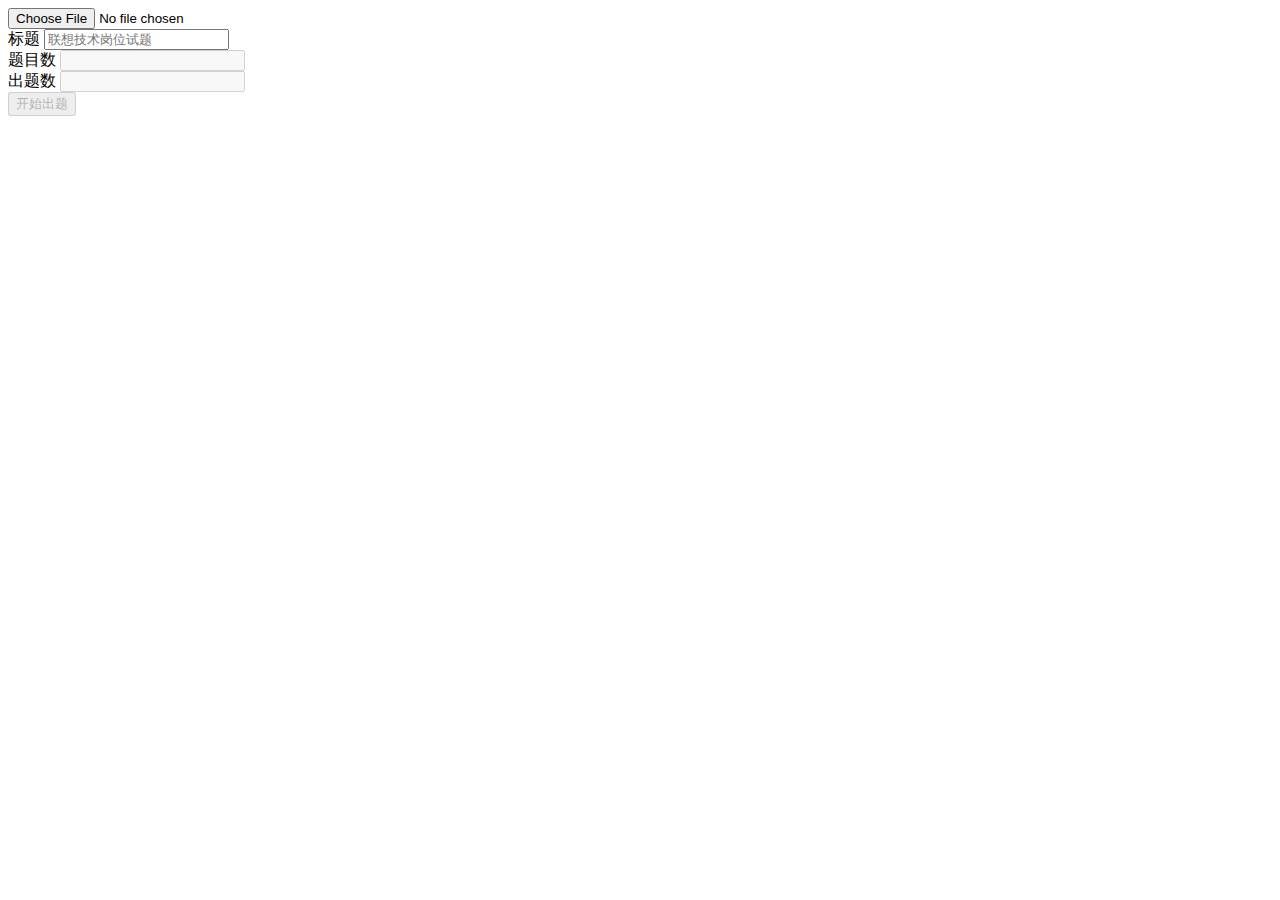
<file: out/production/RandomReview/templates/index.html>
<!DOCTYPE html>
<html lang="en" xmlns:th="http://www.thymeleaf.org">
<head>
    <meta charset="UTF-8">

    <!-- 引用通用样式 -->
    <title th:replace="common/resources :: resources">随机题库</title>
    <link rel="stylesheet" th:href="@{/css/index.css}"/>
    <link rel="stylesheet" th:href="@{/iconfont/iconfont.css}">

    <link rel="stylesheet" th:href="@{/nprogress/nprogress.css}">
    <script th:src="@{/nprogress/nprogress.js}"></script>
</head>
<body>
    <!-- 导航栏 -->
    <div th:replace="navigation :: div"></div>

    <div class="main">
        <div class="bg"></div>
        <form action="/test" enctype="multipart/form-data" method="post" id="questionForm">
            <div class="question-upload">
                <!--<p>Excel文件</p>-->
                <label for="questionFile"><span class="iconfont icon-upload1" id="questionUpload"></span></label>
                <input type="file" name="questionFile" id="questionFile"/>
            </div>
            <div class="question-info">
                <div class="input-group">
                    <span class="input-group-addon" id="questionBankName">标题</span>
                    <input type="text" autocomplete="off" name="questionBankName" class="form-control"
                           placeholder="联想技术岗位试题" aria-describedby="questionBankName">
                </div>
                <div class="input-group">
                    <span class="input-group-addon" id="questionCount">题目数</span>
                    <input type="text" class="form-control" disabled="disabled"
                           name="totalCount" aria-describedby="questionCount">
                </div>
                <div class="input-group">
                    <span class="input-group-addon" id="questionNumber">出题数</span>
                    <input type="number" autocomplete="off" name="questionRandomNumber" class="form-control"
                           aria-describedby="questionNumber" disabled>
                </div>
                <div class="question-submit">
                    <input class="btn btn-default btn-lg" id="questionSubmit" type="submit" disabled value="开始出题"></input>
                </div>
            </div>
        </form>
    </div>

    <script type="text/javascript">
        // 设置ajax异步上传时的精度条
        $(document).ajaxStart(function () {
            NProgress.start();
        }).ajaxStop(function () {
            NProgress.done();
        });

        // 图片加载完后完整的加载背景图片
        $("html,body").css("background-image", "url(/images/timg.jpg)");

        // 异步提交文件
        $("#questionFile").on("change", function () {
            var $files = $(this).prop('files');
            var file = $files[0];
            // 判断是否存在文件
            if(file.length < 0){
                alert('没有上传的文件');
                return;
            }
            var allowtypes = ['application/vnd.openxmlformats-officedocument.spreadsheetml.sheet', 'application/vnd.ms-excel'];
            // 不是指定的文件类型
            if(allowtypes.indexOf(file.type) <= -1){
                alert('请上传Excel文件');
                return;
            }

            // 异步上传文件到后台
            var data = new FormData();
            data.append('file', file);
            $.ajax({
                url: '/questionUpload',
                type: "POST",
                data: data,
                contentType: false, // 必须false才会自动加上正确的Content-Type
                /**
                 * 必须false才会避开jQuery对 formdata 的默认处理
                 * XMLHttpRequest会对 formdata 进行正确的处理
                 */
                processData: false,
                success: function (data) {
                    // 上传失败
                    if(data.status !== 200){
                        // 设置上传图标
                        if($("#questionUpload").hasClass("icon-wenjian")){
                            $("#questionUpload").addClass("icon-upload1");
                        }
                        // 设置文本框禁止修改
                        $(".question-submit").children('input').prop('disabled', true);
                        $("#questionNumber").siblings('input').prop('disabled', true);
                        $("#questionCount").siblings('input').val("");
                        $("#questionBankName").siblings('input').val("");
                        alert(data.message);
                        return false;
                    }
                    var totalCount = data.result.totalCount;
                    var title = data.result.questionBankName;

                    $("#questionCount").siblings('input').attr("value", totalCount);
                    $("#questionBankName").siblings('input').attr("value", title);
                    $("#questionNumber").siblings('input').attr('max', totalCount).attr('min', 0).attr("value", totalCount);

                    // 设置按钮为可提交的状态
                    $(".question-submit").children('input').prop('disabled', false).removeClass("btn-default btn-lg").addClass("btn-success");
                    $("#questionNumber").siblings('input').prop('disabled', false);
                    // 设置上传后的图标
                    $("#questionUpload").removeClass("icon-upload1").addClass("icon-wenjian");
                }
            })
        });
    </script>
</body>
</html>
</file>
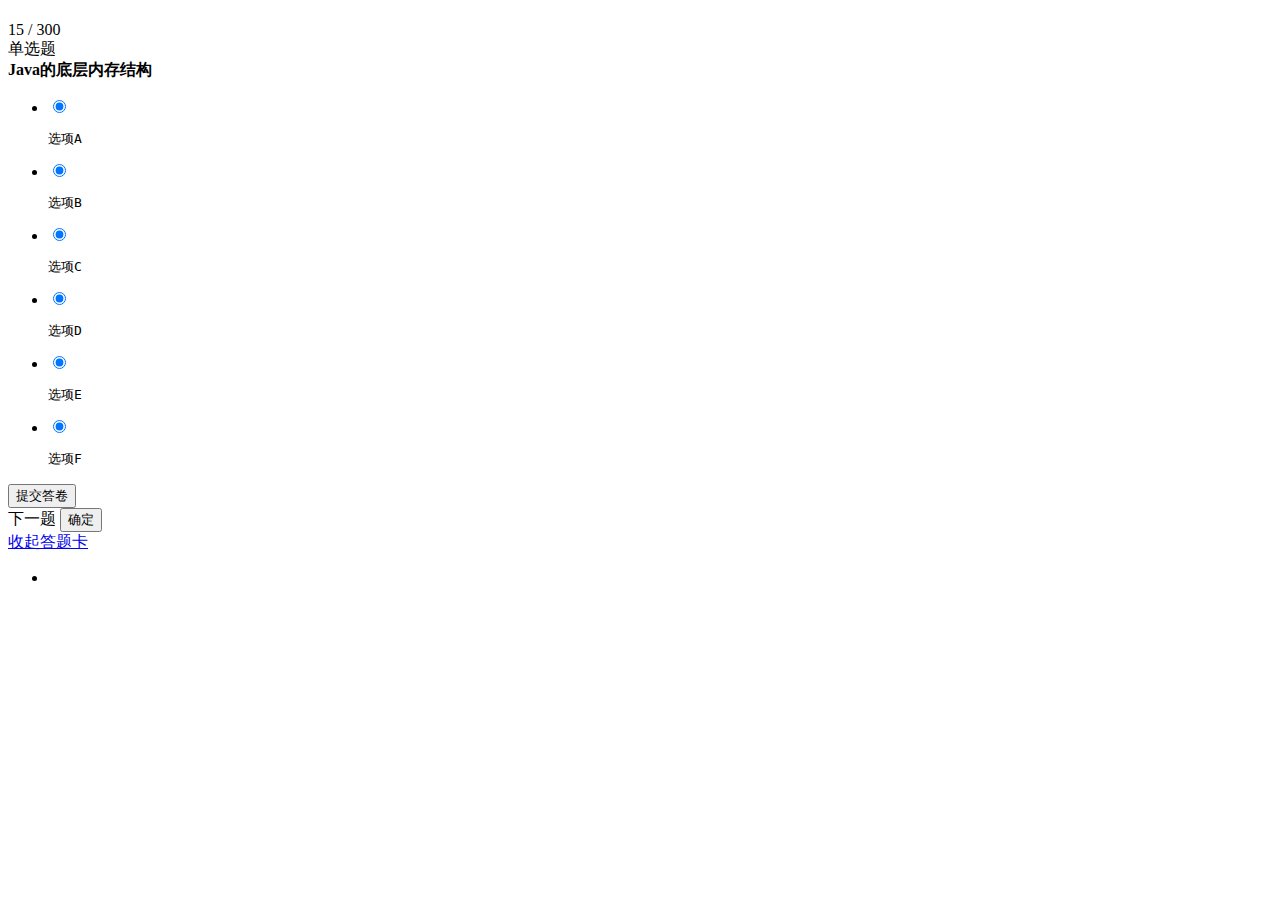
<file: out/production/RandomReview/templates/question.html>
<!DOCTYPE html>
<html xmlns:th="http://www.thymeleaf.org">
<html lang="en">
<head>
    <meta charset="UTF-8">

    <!-- 引用通用样式 -->
    <title th:replace="common/resources :: resources">随机题库</title>
    <link rel="stylesheet" th:href="@{/css/question.css}"/>
    <script th:src="@{/js/question.js}"></script>
</head>
<body>
    <!-- 导航栏 -->
    <div th:replace="navigation :: div"></div>

    <div class="main">
        <!-- 题目数 -->
        <div class="question-count">
            <div class="question">
                <h1 th:text="${session.questionBank.questionBankName}"></h1>
                <div class="question-progress">
                    <span class="current-question" th:text="${session.questionBank.currentQuestion}">15</span>
                    <span>/</span>
                    <span class="total-count" th:text="${session.questionBank.questionRandomNumber}">300</span>
                </div>
                <form id="currentQuestion" action="/question" method="post">
                    <input type="hidden" th:attr="value=${session.questionBank.currentQuestion}" name="currentQuestion">
                </form>
            </div>
            <!-- 进度条 -->
            <!--<div class="progress">-->
            <!--<div class="progress-bar progress-bar-success" role="progressbar" aria-valuenow="40" aria-valuemin="0" aria-valuemax="100" style="width: 40%">-->
            <!--<span class="sr-only">40% Complete (success)</span>-->
            <!--</div>-->
            <!--</div>-->
        </div>

        <div class="question">
            <!-- 题目 -->
            <div class="question-content">
                <div class="subject-title">
                    <i></i>
                    <div class="question-type" th:text="${session.questionBank.currentReview.questionType}">单选题</div>
                </div>
                <!-- 题目内容 -->
                <div class="subject-main">
                    <div class="question-title">
                        <strong th:text="${session.questionBank.currentReview.questionStem}">Java的底层内存结构</strong>
                        <span id="questionResult"></span>
                    </div>
                    <!-- thymeleaf：th:attr（可以定义html的属性，并给html的属性设置值） -->
                    <input type="hidden" id="questionId" th:attr="data-id=${session.questionBank.currentReview.id}">
                    <div class="result-option">
                        <ul>
                            <li class="question-item" th:if="${session.questionBank.currentReview.AOption != null}">
                                <div class="radio">
                                    <label for="optionsRadios1">
                                        <span class="icons"><i></i></span>
                                        <input type="radio" class="option" name="AOption" id="optionsRadios1" checked>
                                        <pre th:text="${session.questionBank.currentReview.AOption}">选项A</pre>
                                    </label>
                                </div>
                            </li>
                            <li class="question-item" th:if="${session.questionBank.currentReview.BOption != null}">
                                <div class="radio">
                                    <label for="optionsRadios2">
                                        <span class="icons"><i></i></span>
                                        <input type="radio" class="option" name="BOption" id="optionsRadios2" checked>
                                        <pre th:text="${session.questionBank.currentReview.BOption}">选项B</pre>
                                    </label>
                                </div>
                            </li>
                            <li class="question-item" th:if="${session.questionBank.currentReview.COption != null}">
                                <div class="radio">
                                    <label for="optionsRadios3">
                                        <span class="icons"><i></i></span>
                                        <input type="radio" class="option" name="COption" id="optionsRadios3" checked>
                                        <pre th:text="${session.questionBank.currentReview.COption}">选项C</pre>
                                    </label>
                                </div>
                            </li>
                            <li class="question-item" th:if="${session.questionBank.currentReview.DOption != null}">
                                <div class="radio">
                                    <label for="optionsRadios4">
                                        <span class="icons"><i></i></span>
                                        <input type="radio" class="option" name="DOption" id="optionsRadios4" checked>
                                        <pre th:text="${session.questionBank.currentReview.DOption}">选项D</pre>
                                    </label>
                                </div>
                            </li>
                            <li class="question-item" th:if="${session.questionBank.currentReview.EOption != null}">
                                <div class="radio">
                                    <label for="optionsRadios5">
                                        <span class="icons"><i></i></span>
                                        <input type="radio" class="option" name="EOption" id="optionsRadios5" checked>
                                        <pre th:text="${session.questionBank.currentReview.EOption}">选项E</pre>
                                    </label>
                                </div>
                            </li>
                            <li class="question-item" th:if="${session.questionBank.currentReview.FOption != null}">
                                <div class="radio">
                                    <label for="optionsRadios6">
                                        <span class="icons"><i></i></span>
                                        <input type="radio" class="option" name="FOption" id="optionsRadios6" checked>
                                        <pre th:text="${session.questionBank.currentReview.FOption}">选项F</pre>
                                    </label>
                                </div>
                            </li>
                        </ul>
                    </div>
                    <div class="question-btn">
                        <form action="/result" method="post">
                            <input class="btn btn-danger btn-submit" type="submit" value="提交答卷"/>
                        </form>
                        <a class="btn btn-success next"
                           th:attr="href='/question?currentQuestion='+${session.questionBank.currentQuestion + 1}">下一题</a>
                        <button class="btn btn-info question-submit">确定</button>
                    </div>
                    <div class="answer-sheet-box">
                        <a href="javascript:;">收起答题卡<i></i></a>
                        <ul class="answer-sheet-number">
                            <li th:each="review, reviewStat : ${session.questionBank.reviewList}">
                                <a th:attr="href='/question?currentQuestion='+${reviewStat.index + 1}" class="current"
                                   th:text="${reviewStat.index + 1}"></a></li>
                        </ul>
                    </div>
                </div>
            </div>
        </div>
    </div>
</body>
</html>
</file>
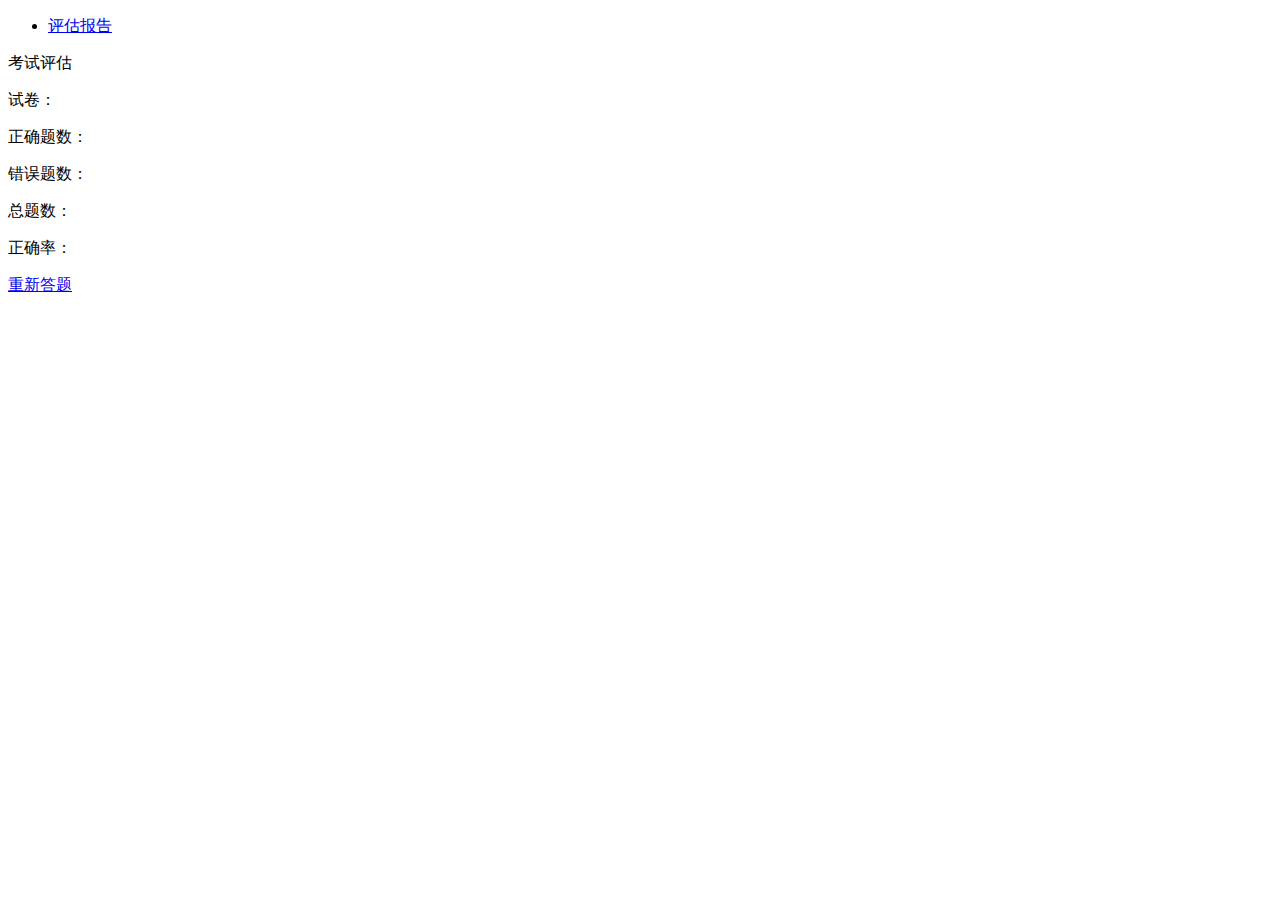
<file: out/production/RandomReview/templates/result.html>
<!DOCTYPE html>
<html lang="en" xmlns:th="http://www.thymeleaf.org">
<head>
    <meta charset="UTF-8">

    <!-- 引用通用样式 -->
    <title th:replace="common/resources :: resources">结果评估</title>
    <link rel="stylesheet" th:href="@{/css/result.css}"/>
    <script th:src="@{/Chart/Chart.min.js}"></script>
    <style>
        #result_chart {
            width: 300px;
            height: 300px;
        }
    </style>
</head>
<body>
    <!-- 导航栏 -->
    <div th:replace="navigation :: div"></div>

    <!-- main -->
    <div class="main">
        <div class="w">
            <!-- 答案评估 导航栏 -->
            <div class="menu-box">
                <ul class="menu">
                    <li class="selected"><a href="#">评估报告</a></li>
                </ul>
            </div>

            <!-- 答案评估 -->
            <div class="question-result">
                <!-- 答案评估-left -->
                <div class="question-result-left">
                    <div class="result-statistic">
                        <span class="result-score">考试评估</span>
                    </div>

                    <!-- 评估信息 -->
                    <div class="question-result-info">
                        <p>试卷：<span th:text="${session.questionBank.questionBankName}"></span></p>
                        <p>正确题数：<span id="successCount" th:text="${session.result.successCount}"></span></p>
                        <p>错误题数：<span id="errorCount" th:text="${session.result.errorCount}"></span></p>
                        <p>总题数：<span id="questionTotalCount" th:text="${session.result.questionTotalCount}"></span></p>
                        <p>正确率：<span id="accuracy" th:id="accuracy"></span></p>
                        <!--<p><span>得分：75.0</span></p>-->
                        <!--<p><span>用时：00:00:02</span></p>-->
                        <p><a href="index" class="btn again-question">重新答题</a></p>
                    </div>
                </div>

                <!-- 答案评估-right -->
                <div class="question-result-right">
                    <canvas id="result_chart" width="300" height="300"></canvas>
                </div>
            </div>
        </div>
    </div>

    <!-- 图形化报表 -->
    <script>
        $(function () {
            var successCount = $("#successCount").text();
            var errorCount = $("#errorCount").text();
            var questionTotalCount = $("#questionTotalCount").text();

            // 没填的题目
            var nullCount = questionTotalCount - successCount - errorCount;

            // 求正确率
            var accuracy =  (successCount / questionTotalCount) * 100;
            accuracy = accuracy.toFixed(1); // 取一位小数
            $("#accuracy").text(accuracy+"%");

            var ctx = document.getElementById('result_chart').getContext('2d');
            var myChart = new Chart(ctx, {
                type: 'pie',
                data: {
                    labels: ['正确数', '错误数', '未填'],
                    datasets: [{
                        label: '# of Votes',
                        data: [successCount, errorCount, nullCount],
                        backgroundColor: [
                            'rgb(139,253,155)',
                            'rgb(255,146,121)',
                            'rgb(167,175,172)'
                        ],
                        borderWidth: 1
                    }]
                }
            });
        })
    </script>
</body>
</html>
</file>
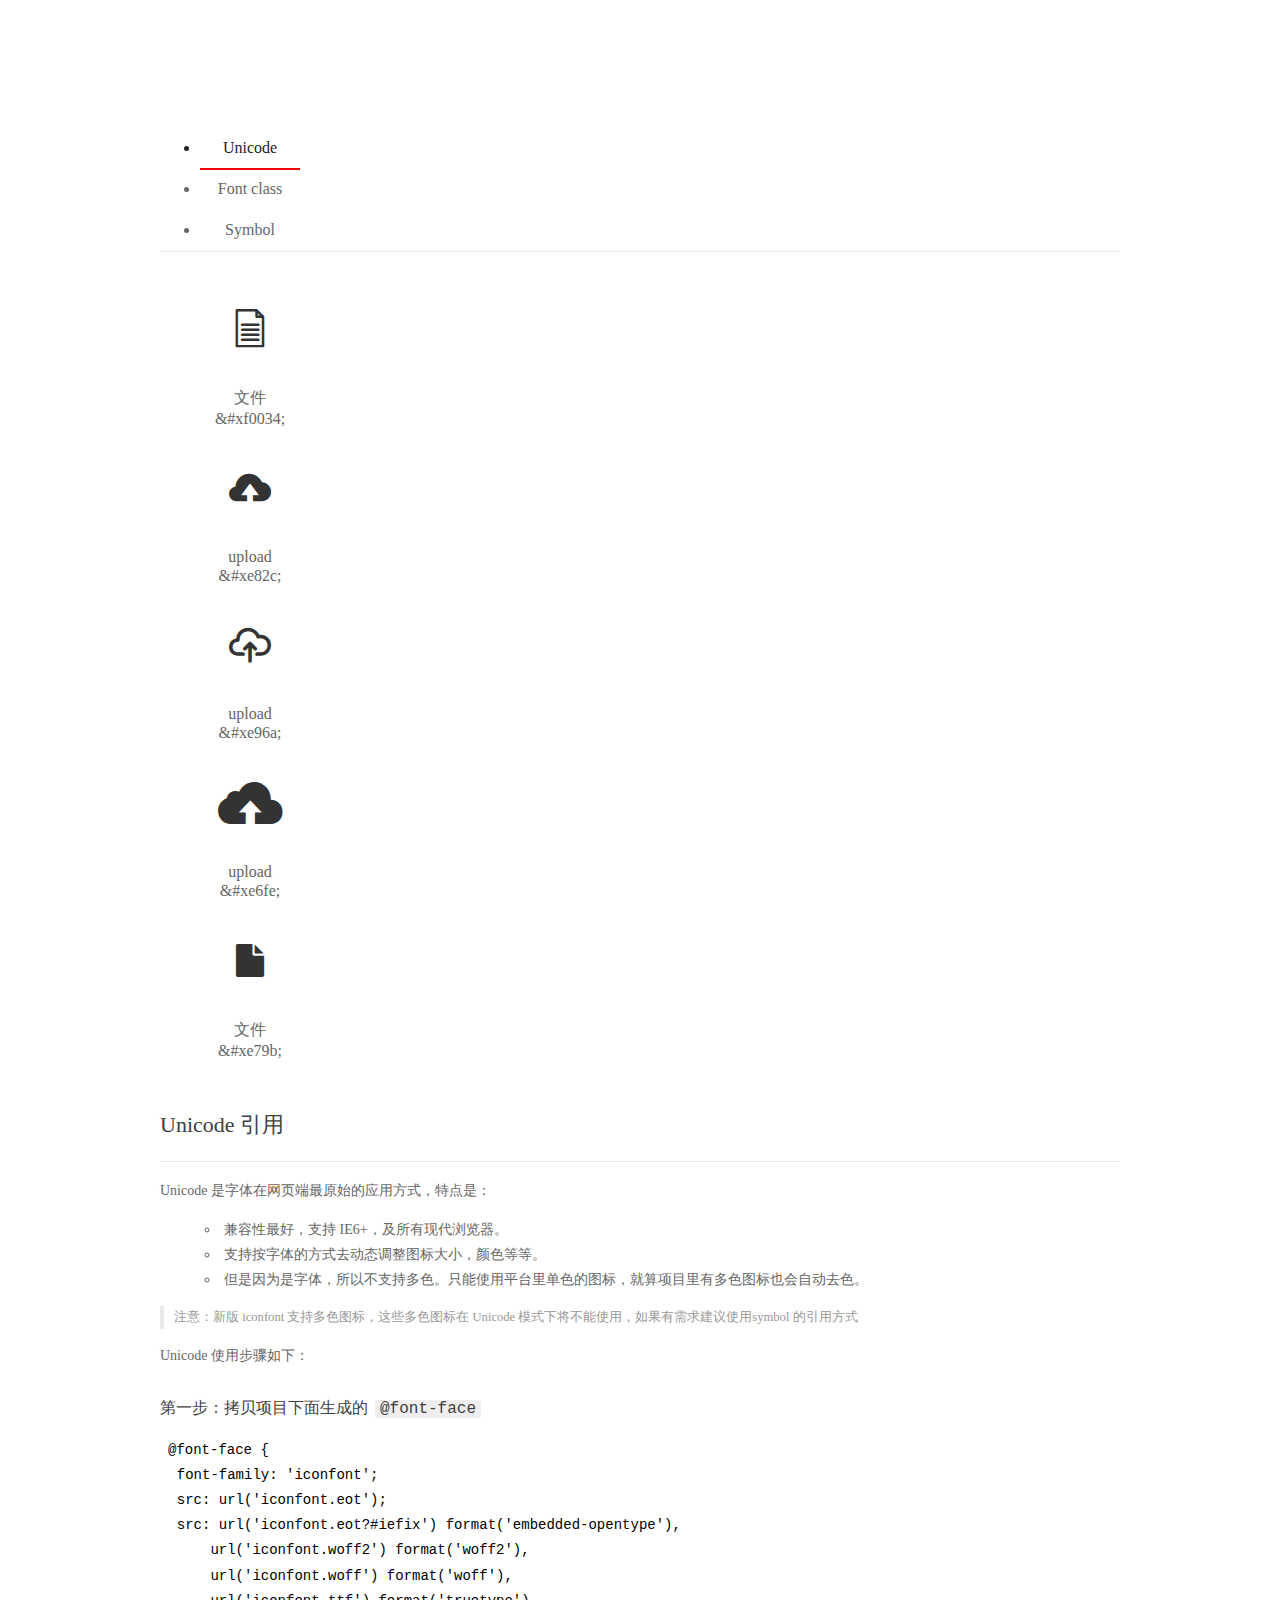
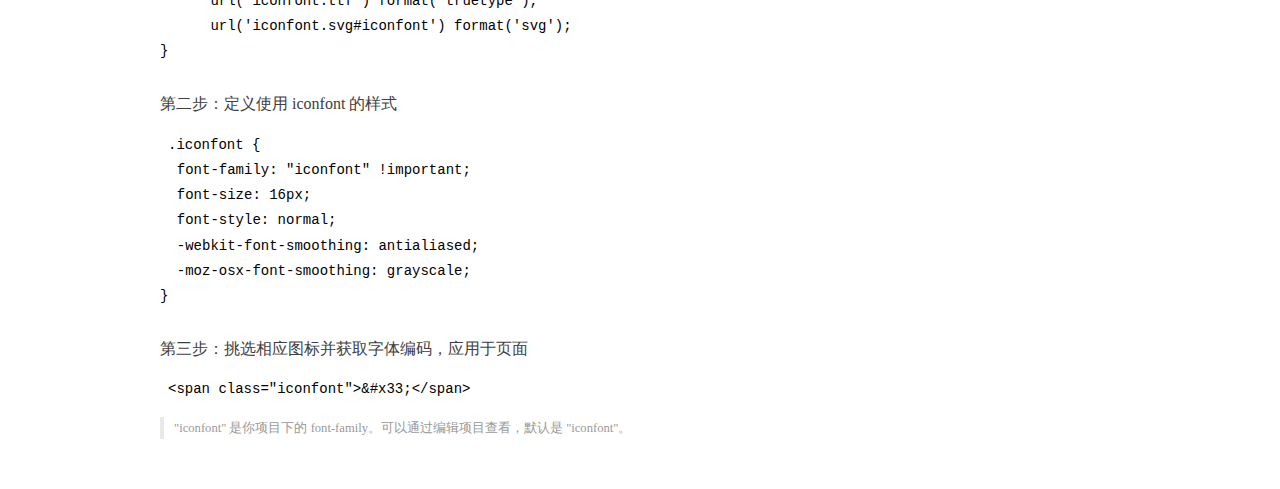
<file: out/production/RandomReview/static/iconfont/demo_index.html>
<!DOCTYPE html>
<html>
<head>
  <meta charset="utf-8"/>
  <title>IconFont Demo</title>
  <link rel="shortcut icon" href="https://gtms04.alicdn.com/tps/i4/TB1_oz6GVXXXXaFXpXXJDFnIXXX-64-64.ico" type="image/x-icon"/>
  <link rel="stylesheet" href="https://g.alicdn.com/thx/cube/1.3.2/cube.min.css">
  <link rel="stylesheet" href="demo.css">
  <link rel="stylesheet" href="iconfont.css">
  <script src="iconfont.js"></script>
  <!-- jQuery -->
  <script src="https://a1.alicdn.com/oss/uploads/2018/12/26/7bfddb60-08e8-11e9-9b04-53e73bb6408b.js"></script>
  <!-- 代码高亮 -->
  <script src="https://a1.alicdn.com/oss/uploads/2018/12/26/a3f714d0-08e6-11e9-8a15-ebf944d7534c.js"></script>
</head>
<body>
  <div class="main">
    <h1 class="logo"><a href="https://www.iconfont.cn/" title="iconfont 首页" target="_blank">&#xe86b;</a></h1>
    <div class="nav-tabs">
      <ul id="tabs" class="dib-box">
        <li class="dib active"><span>Unicode</span></li>
        <li class="dib"><span>Font class</span></li>
        <li class="dib"><span>Symbol</span></li>
      </ul>
      
    </div>
    <div class="tab-container">
      <div class="content unicode" style="display: block;">
          <ul class="icon_lists dib-box">
          
            <li class="dib">
              <span class="icon iconfont">&#xf0034;</span>
                <div class="name">文件</div>
                <div class="code-name">&amp;#xf0034;</div>
              </li>
          
            <li class="dib">
              <span class="icon iconfont">&#xe82c;</span>
                <div class="name">upload</div>
                <div class="code-name">&amp;#xe82c;</div>
              </li>
          
            <li class="dib">
              <span class="icon iconfont">&#xe96a;</span>
                <div class="name">upload</div>
                <div class="code-name">&amp;#xe96a;</div>
              </li>
          
            <li class="dib">
              <span class="icon iconfont">&#xe6fe;</span>
                <div class="name">upload</div>
                <div class="code-name">&amp;#xe6fe;</div>
              </li>
          
            <li class="dib">
              <span class="icon iconfont">&#xe79b;</span>
                <div class="name">文件</div>
                <div class="code-name">&amp;#xe79b;</div>
              </li>
          
          </ul>
          <div class="article markdown">
          <h2 id="unicode-">Unicode 引用</h2>
          <hr>

          <p>Unicode 是字体在网页端最原始的应用方式，特点是：</p>
          <ul>
            <li>兼容性最好，支持 IE6+，及所有现代浏览器。</li>
            <li>支持按字体的方式去动态调整图标大小，颜色等等。</li>
            <li>但是因为是字体，所以不支持多色。只能使用平台里单色的图标，就算项目里有多色图标也会自动去色。</li>
          </ul>
          <blockquote>
            <p>注意：新版 iconfont 支持多色图标，这些多色图标在 Unicode 模式下将不能使用，如果有需求建议使用symbol 的引用方式</p>
          </blockquote>
          <p>Unicode 使用步骤如下：</p>
          <h3 id="-font-face">第一步：拷贝项目下面生成的 <code>@font-face</code></h3>
<pre><code class="language-css"
>@font-face {
  font-family: 'iconfont';
  src: url('iconfont.eot');
  src: url('iconfont.eot?#iefix') format('embedded-opentype'),
      url('iconfont.woff2') format('woff2'),
      url('iconfont.woff') format('woff'),
      url('iconfont.ttf') format('truetype'),
      url('iconfont.svg#iconfont') format('svg');
}
</code></pre>
          <h3 id="-iconfont-">第二步：定义使用 iconfont 的样式</h3>
<pre><code class="language-css"
>.iconfont {
  font-family: "iconfont" !important;
  font-size: 16px;
  font-style: normal;
  -webkit-font-smoothing: antialiased;
  -moz-osx-font-smoothing: grayscale;
}
</code></pre>
          <h3 id="-">第三步：挑选相应图标并获取字体编码，应用于页面</h3>
<pre>
<code class="language-html"
>&lt;span class="iconfont"&gt;&amp;#x33;&lt;/span&gt;
</code></pre>
          <blockquote>
            <p>"iconfont" 是你项目下的 font-family。可以通过编辑项目查看，默认是 "iconfont"。</p>
          </blockquote>
          </div>
      </div>
      <div class="content font-class">
        <ul class="icon_lists dib-box">
          
          <li class="dib">
            <span class="icon iconfont icon-wenjian"></span>
            <div class="name">
              文件
            </div>
            <div class="code-name">.icon-wenjian
            </div>
          </li>
          
          <li class="dib">
            <span class="icon iconfont icon-upload"></span>
            <div class="name">
              upload
            </div>
            <div class="code-name">.icon-upload
            </div>
          </li>
          
          <li class="dib">
            <span class="icon iconfont icon-upload1"></span>
            <div class="name">
              upload
            </div>
            <div class="code-name">.icon-upload1
            </div>
          </li>
          
          <li class="dib">
            <span class="icon iconfont icon-upload2"></span>
            <div class="name">
              upload
            </div>
            <div class="code-name">.icon-upload2
            </div>
          </li>
          
          <li class="dib">
            <span class="icon iconfont icon-wenjian1"></span>
            <div class="name">
              文件
            </div>
            <div class="code-name">.icon-wenjian1
            </div>
          </li>
          
        </ul>
        <div class="article markdown">
        <h2 id="font-class-">font-class 引用</h2>
        <hr>

        <p>font-class 是 Unicode 使用方式的一种变种，主要是解决 Unicode 书写不直观，语意不明确的问题。</p>
        <p>与 Unicode 使用方式相比，具有如下特点：</p>
        <ul>
          <li>兼容性良好，支持 IE8+，及所有现代浏览器。</li>
          <li>相比于 Unicode 语意明确，书写更直观。可以很容易分辨这个 icon 是什么。</li>
          <li>因为使用 class 来定义图标，所以当要替换图标时，只需要修改 class 里面的 Unicode 引用。</li>
          <li>不过因为本质上还是使用的字体，所以多色图标还是不支持的。</li>
        </ul>
        <p>使用步骤如下：</p>
        <h3 id="-fontclass-">第一步：引入项目下面生成的 fontclass 代码：</h3>
<pre><code class="language-html">&lt;link rel="stylesheet" href="./iconfont.css"&gt;
</code></pre>
        <h3 id="-">第二步：挑选相应图标并获取类名，应用于页面：</h3>
<pre><code class="language-html">&lt;span class="iconfont icon-xxx"&gt;&lt;/span&gt;
</code></pre>
        <blockquote>
          <p>"
            iconfont" 是你项目下的 font-family。可以通过编辑项目查看，默认是 "iconfont"。</p>
        </blockquote>
      </div>
      </div>
      <div class="content symbol">
          <ul class="icon_lists dib-box">
          
            <li class="dib">
                <svg class="icon svg-icon" aria-hidden="true">
                  <use xlink:href="#icon-wenjian"></use>
                </svg>
                <div class="name">文件</div>
                <div class="code-name">#icon-wenjian</div>
            </li>
          
            <li class="dib">
                <svg class="icon svg-icon" aria-hidden="true">
                  <use xlink:href="#icon-upload"></use>
                </svg>
                <div class="name">upload</div>
                <div class="code-name">#icon-upload</div>
            </li>
          
            <li class="dib">
                <svg class="icon svg-icon" aria-hidden="true">
                  <use xlink:href="#icon-upload1"></use>
                </svg>
                <div class="name">upload</div>
                <div class="code-name">#icon-upload1</div>
            </li>
          
            <li class="dib">
                <svg class="icon svg-icon" aria-hidden="true">
                  <use xlink:href="#icon-upload2"></use>
                </svg>
                <div class="name">upload</div>
                <div class="code-name">#icon-upload2</div>
            </li>
          
            <li class="dib">
                <svg class="icon svg-icon" aria-hidden="true">
                  <use xlink:href="#icon-wenjian1"></use>
                </svg>
                <div class="name">文件</div>
                <div class="code-name">#icon-wenjian1</div>
            </li>
          
          </ul>
          <div class="article markdown">
          <h2 id="symbol-">Symbol 引用</h2>
          <hr>

          <p>这是一种全新的使用方式，应该说这才是未来的主流，也是平台目前推荐的用法。相关介绍可以参考这篇<a href="">文章</a>
            这种用法其实是做了一个 SVG 的集合，与另外两种相比具有如下特点：</p>
          <ul>
            <li>支持多色图标了，不再受单色限制。</li>
            <li>通过一些技巧，支持像字体那样，通过 <code>font-size</code>, <code>color</code> 来调整样式。</li>
            <li>兼容性较差，支持 IE9+，及现代浏览器。</li>
            <li>浏览器渲染 SVG 的性能一般，还不如 png。</li>
          </ul>
          <p>使用步骤如下：</p>
          <h3 id="-symbol-">第一步：引入项目下面生成的 symbol 代码：</h3>
<pre><code class="language-html">&lt;script src="./iconfont.js"&gt;&lt;/script&gt;
</code></pre>
          <h3 id="-css-">第二步：加入通用 CSS 代码（引入一次就行）：</h3>
<pre><code class="language-html">&lt;style&gt;
.icon {
  width: 1em;
  height: 1em;
  vertical-align: -0.15em;
  fill: currentColor;
  overflow: hidden;
}
&lt;/style&gt;
</code></pre>
          <h3 id="-">第三步：挑选相应图标并获取类名，应用于页面：</h3>
<pre><code class="language-html">&lt;svg class="icon" aria-hidden="true"&gt;
  &lt;use xlink:href="#icon-xxx"&gt;&lt;/use&gt;
&lt;/svg&gt;
</code></pre>
          </div>
      </div>

    </div>
  </div>
  <script>
  $(document).ready(function () {
      $('.tab-container .content:first').show()

      $('#tabs li').click(function (e) {
        var tabContent = $('.tab-container .content')
        var index = $(this).index()

        if ($(this).hasClass('active')) {
          return
        } else {
          $('#tabs li').removeClass('active')
          $(this).addClass('active')

          tabContent.hide().eq(index).fadeIn()
        }
      })
    })
  </script>
</body>
</html>
</file>
<file: out/production/RandomReview/static/iconfont/demo.css>
/* Logo 字体 */
@font-face {
  font-family: "iconfont logo";
  src: url('https://at.alicdn.com/t/font_985780_km7mi63cihi.eot?t=1545807318834');
  src: url('https://at.alicdn.com/t/font_985780_km7mi63cihi.eot?t=1545807318834#iefix') format('embedded-opentype'),
    url('https://at.alicdn.com/t/font_985780_km7mi63cihi.woff?t=1545807318834') format('woff'),
    url('https://at.alicdn.com/t/font_985780_km7mi63cihi.ttf?t=1545807318834') format('truetype'),
    url('https://at.alicdn.com/t/font_985780_km7mi63cihi.svg?t=1545807318834#iconfont') format('svg');
}

.logo {
  font-family: "iconfont logo";
  font-size: 160px;
  font-style: normal;
  -webkit-font-smoothing: antialiased;
  -moz-osx-font-smoothing: grayscale;
}

/* tabs */
.nav-tabs {
  position: relative;
}

.nav-tabs .nav-more {
  position: absolute;
  right: 0;
  bottom: 0;
  height: 42px;
  line-height: 42px;
  color: #666;
}

#tabs {
  border-bottom: 1px solid #eee;
}

#tabs li {
  cursor: pointer;
  width: 100px;
  height: 40px;
  line-height: 40px;
  text-align: center;
  font-size: 16px;
  border-bottom: 2px solid transparent;
  position: relative;
  z-index: 1;
  margin-bottom: -1px;
  color: #666;
}


#tabs .active {
  border-bottom-color: #f00;
  color: #222;
}

.tab-container .content {
  display: none;
}

/* 页面布局 */
.main {
  padding: 30px 100px;
  width: 960px;
  margin: 0 auto;
}

.main .logo {
  color: #333;
  text-align: left;
  margin-bottom: 30px;
  line-height: 1;
  height: 110px;
  margin-top: -50px;
  overflow: hidden;
  *zoom: 1;
}

.main .logo a {
  font-size: 160px;
  color: #333;
}

.helps {
  margin-top: 40px;
}

.helps pre {
  padding: 20px;
  margin: 10px 0;
  border: solid 1px #e7e1cd;
  background-color: #fffdef;
  overflow: auto;
}

.icon_lists {
  width: 100% !important;
  overflow: hidden;
  *zoom: 1;
}

.icon_lists li {
  width: 100px;
  margin-bottom: 10px;
  margin-right: 20px;
  text-align: center;
  list-style: none !important;
  cursor: default;
}

.icon_lists li .code-name {
  line-height: 1.2;
}

.icon_lists .icon {
  display: block;
  height: 100px;
  line-height: 100px;
  font-size: 42px;
  margin: 10px auto;
  color: #333;
  -webkit-transition: font-size 0.25s linear, width 0.25s linear;
  -moz-transition: font-size 0.25s linear, width 0.25s linear;
  transition: font-size 0.25s linear, width 0.25s linear;
}

.icon_lists .icon:hover {
  font-size: 100px;
}

.icon_lists .svg-icon {
  /* 通过设置 font-size 来改变图标大小 */
  width: 1em;
  /* 图标和文字相邻时，垂直对齐 */
  vertical-align: -0.15em;
  /* 通过设置 color 来改变 SVG 的颜色/fill */
  fill: currentColor;
  /* path 和 stroke 溢出 viewBox 部分在 IE 下会显示
      normalize.css 中也包含这行 */
  overflow: hidden;
}

.icon_lists li .name,
.icon_lists li .code-name {
  color: #666;
}

/* markdown 样式 */
.markdown {
  color: #666;
  font-size: 14px;
  line-height: 1.8;
}

.highlight {
  line-height: 1.5;
}

.markdown img {
  vertical-align: middle;
  max-width: 100%;
}

.markdown h1 {
  color: #404040;
  font-weight: 500;
  line-height: 40px;
  margin-bottom: 24px;
}

.markdown h2,
.markdown h3,
.markdown h4,
.markdown h5,
.markdown h6 {
  color: #404040;
  margin: 1.6em 0 0.6em 0;
  font-weight: 500;
  clear: both;
}

.markdown h1 {
  font-size: 28px;
}

.markdown h2 {
  font-size: 22px;
}

.markdown h3 {
  font-size: 16px;
}

.markdown h4 {
  font-size: 14px;
}

.markdown h5 {
  font-size: 12px;
}

.markdown h6 {
  font-size: 12px;
}

.markdown hr {
  height: 1px;
  border: 0;
  background: #e9e9e9;
  margin: 16px 0;
  clear: both;
}

.markdown p {
  margin: 1em 0;
}

.markdown>p,
.markdown>blockquote,
.markdown>.highlight,
.markdown>ol,
.markdown>ul {
  width: 80%;
}

.markdown ul>li {
  list-style: circle;
}

.markdown>ul li,
.markdown blockquote ul>li {
  margin-left: 20px;
  padding-left: 4px;
}

.markdown>ul li p,
.markdown>ol li p {
  margin: 0.6em 0;
}

.markdown ol>li {
  list-style: decimal;
}

.markdown>ol li,
.markdown blockquote ol>li {
  margin-left: 20px;
  padding-left: 4px;
}

.markdown code {
  margin: 0 3px;
  padding: 0 5px;
  background: #eee;
  border-radius: 3px;
}

.markdown strong,
.markdown b {
  font-weight: 600;
}

.markdown>table {
  border-collapse: collapse;
  border-spacing: 0px;
  empty-cells: show;
  border: 1px solid #e9e9e9;
  width: 95%;
  margin-bottom: 24px;
}

.markdown>table th {
  white-space: nowrap;
  color: #333;
  font-weight: 600;
}

.markdown>table th,
.markdown>table td {
  border: 1px solid #e9e9e9;
  padding: 8px 16px;
  text-align: left;
}

.markdown>table th {
  background: #F7F7F7;
}

.markdown blockquote {
  font-size: 90%;
  color: #999;
  border-left: 4px solid #e9e9e9;
  padding-left: 0.8em;
  margin: 1em 0;
}

.markdown blockquote p {
  margin: 0;
}

.markdown .anchor {
  opacity: 0;
  transition: opacity 0.3s ease;
  margin-left: 8px;
}

.markdown .waiting {
  color: #ccc;
}

.markdown h1:hover .anchor,
.markdown h2:hover .anchor,
.markdown h3:hover .anchor,
.markdown h4:hover .anchor,
.markdown h5:hover .anchor,
.markdown h6:hover .anchor {
  opacity: 1;
  display: inline-block;
}

.markdown>br,
.markdown>p>br {
  clear: both;
}


.hljs {
  display: block;
  background: white;
  padding: 0.5em;
  color: #333333;
  overflow-x: auto;
}

.hljs-comment,
.hljs-meta {
  color: #969896;
}

.hljs-string,
.hljs-variable,
.hljs-template-variable,
.hljs-strong,
.hljs-emphasis,
.hljs-quote {
  color: #df5000;
}

.hljs-keyword,
.hljs-selector-tag,
.hljs-type {
  color: #a71d5d;
}

.hljs-literal,
.hljs-symbol,
.hljs-bullet,
.hljs-attribute {
  color: #0086b3;
}

.hljs-section,
.hljs-name {
  color: #63a35c;
}

.hljs-tag {
  color: #333333;
}

.hljs-title,
.hljs-attr,
.hljs-selector-id,
.hljs-selector-class,
.hljs-selector-attr,
.hljs-selector-pseudo {
  color: #795da3;
}

.hljs-addition {
  color: #55a532;
  background-color: #eaffea;
}

.hljs-deletion {
  color: #bd2c00;
  background-color: #ffecec;
}

.hljs-link {
  text-decoration: underline;
}

/* 代码高亮 */
/* PrismJS 1.15.0
https://prismjs.com/download.html#themes=prism&languages=markup+css+clike+javascript */
/**
 * prism.js default theme for JavaScript, CSS and HTML
 * Based on dabblet (http://dabblet.com)
 * @author Lea Verou
 */
code[class*="language-"],
pre[class*="language-"] {
  color: black;
  background: none;
  text-shadow: 0 1px white;
  font-family: Consolas, Monaco, 'Andale Mono', 'Ubuntu Mono', monospace;
  text-align: left;
  white-space: pre;
  word-spacing: normal;
  word-break: normal;
  word-wrap: normal;
  line-height: 1.5;

  -moz-tab-size: 4;
  -o-tab-size: 4;
  tab-size: 4;

  -webkit-hyphens: none;
  -moz-hyphens: none;
  -ms-hyphens: none;
  hyphens: none;
}

pre[class*="language-"]::-moz-selection,
pre[class*="language-"] ::-moz-selection,
code[class*="language-"]::-moz-selection,
code[class*="language-"] ::-moz-selection {
  text-shadow: none;
  background: #b3d4fc;
}

pre[class*="language-"]::selection,
pre[class*="language-"] ::selection,
code[class*="language-"]::selection,
code[class*="language-"] ::selection {
  text-shadow: none;
  background: #b3d4fc;
}

@media print {

  code[class*="language-"],
  pre[class*="language-"] {
    text-shadow: none;
  }
}

/* Code blocks */
pre[class*="language-"] {
  padding: 1em;
  margin: .5em 0;
  overflow: auto;
}

:not(pre)>code[class*="language-"],
pre[class*="language-"] {
  background: #f5f2f0;
}

/* Inline code */
:not(pre)>code[class*="language-"] {
  padding: .1em;
  border-radius: .3em;
  white-space: normal;
}

.token.comment,
.token.prolog,
.token.doctype,
.token.cdata {
  color: slategray;
}

.token.punctuation {
  color: #999;
}

.namespace {
  opacity: .7;
}

.token.property,
.token.tag,
.token.boolean,
.token.number,
.token.constant,
.token.symbol,
.token.deleted {
  color: #905;
}

.token.selector,
.token.attr-name,
.token.string,
.token.char,
.token.builtin,
.token.inserted {
  color: #690;
}

.token.operator,
.token.entity,
.token.url,
.language-css .token.string,
.style .token.string {
  color: #9a6e3a;
  background: hsla(0, 0%, 100%, .5);
}

.token.atrule,
.token.attr-value,
.token.keyword {
  color: #07a;
}

.token.function,
.token.class-name {
  color: #DD4A68;
}

.token.regex,
.token.important,
.token.variable {
  color: #e90;
}

.token.important,
.token.bold {
  font-weight: bold;
}

.token.italic {
  font-style: italic;
}

.token.entity {
  cursor: help;
}
</file>
<file: out/production/RandomReview/static/iconfont/iconfont.css>
@font-face {font-family: "iconfont";
  src: url('iconfont.eot?t=1554431698238'); /* IE9 */
  src: url('iconfont.eot?t=1554431698238#iefix') format('embedded-opentype'), /* IE6-IE8 */
  url('[data-uri]') format('woff2'),
  url('iconfont.woff?t=1554431698238') format('woff'),
  url('iconfont.ttf?t=1554431698238') format('truetype'), /* chrome, firefox, opera, Safari, Android, iOS 4.2+ */
  url('iconfont.svg?t=1554431698238#iconfont') format('svg'); /* iOS 4.1- */
}

.iconfont {
  font-family: "iconfont" !important;
  font-size: 16px;
  font-style: normal;
  -webkit-font-smoothing: antialiased;
  -moz-osx-font-smoothing: grayscale;
}

.icon-wenjian:before {
  content: "\f0034";
}

.icon-upload:before {
  content: "\e82c";
}

.icon-upload1:before {
  content: "\e96a";
}

.icon-upload2:before {
  content: "\e6fe";
}

.icon-wenjian1:before {
  content: "\e79b";
}
</file>
